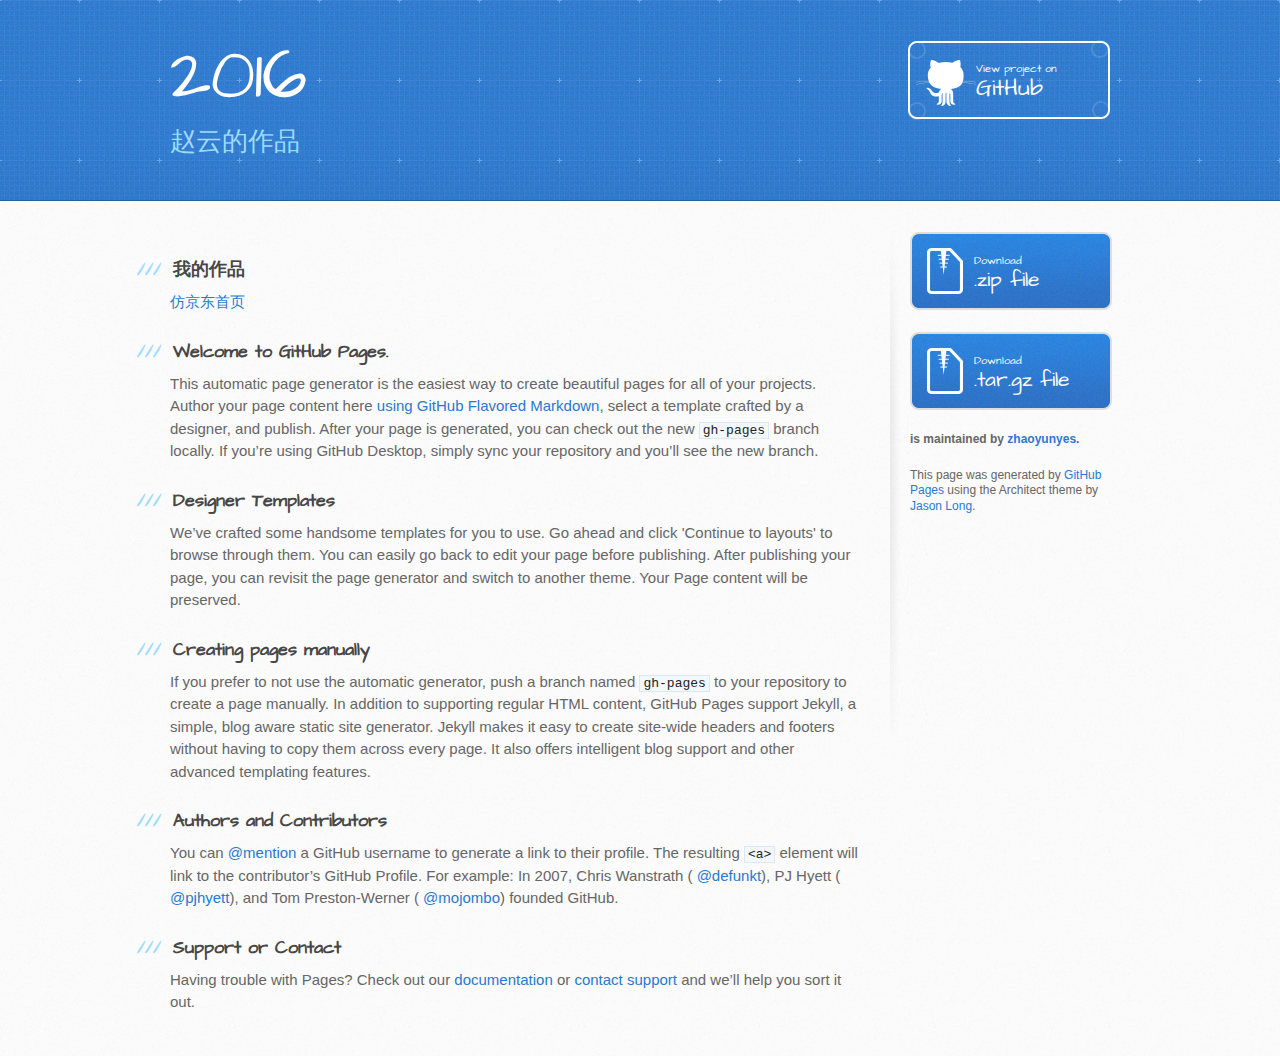
<file: index.html>
<!DOCTYPE html>
<html>

	<head>
		<meta charset='utf-8'>
		<meta http-equiv="X-UA-Compatible" content="chrome=1">
		<meta name="viewport" content="width=device-width, initial-scale=1, maximum-scale=1">
		<link href='https://fonts.googleapis.com/css?family=Architects+Daughter' rel='stylesheet' type='text/css'>
		<link rel="stylesheet" type="text/css" href="stylesheets/stylesheet.css" media="screen">
		<link rel="stylesheet" type="text/css" href="stylesheets/github-light.css" media="screen">
		<link rel="stylesheet" type="text/css" href="stylesheets/print.css" media="print">

		<!--[if lt IE 9]>
    <script src="//html5shiv.googlecode.com/svn/trunk/html5.js"></script>
    <![endif]-->

		<title>2016 by zhaoyunyes</title>
	</head>

	<body>
		<header>
			<div class="inner">
				<h1>2016</h1>
				<h2>赵云的作品</h2>
				<a href="https://github.com/zhaoyunyes/2016" class="button"><small>View project on</small> GitHub</a>
			</div>
		</header>

		<div id="content-wrapper">
			<div class="inner clearfix">
				<section id="main-content">
					<h3>
<a id="" class="anchor" href="#" aria-hidden="true"><span aria-hidden="true" class="octicon octicon-link"></span></a>我的作品</h3>

					<p>
						<a href="exhibitions/jd/index.html">仿京东首页</a>
					</p>
					<h3>			
<a id="welcome-to-github-pages" class="anchor" href="#welcome-to-github-pages" aria-hidden="true"><span aria-hidden="true" class="octicon octicon-link"></span></a>Welcome to GitHub Pages.</h3>

					<p>This automatic page generator is the easiest way to create beautiful pages for all of your projects. Author your page content here
						<a href="https://guides.github.com/features/mastering-markdown/">using GitHub Flavored Markdown</a>, select a template crafted by a designer, and publish. After your page is generated, you can check out the new <code>gh-pages</code> branch locally. If you’re using GitHub Desktop, simply sync your repository and you’ll see the new branch.</p>

					<h3>
<a id="designer-templates" class="anchor" href="#designer-templates" aria-hidden="true"><span aria-hidden="true" class="octicon octicon-link"></span></a>Designer Templates</h3>

					<p>We’ve crafted some handsome templates for you to use. Go ahead and click 'Continue to layouts' to browse through them. You can easily go back to edit your page before publishing. After publishing your page, you can revisit the page generator and switch to another theme. Your Page content will be preserved.</p>

					<h3>
<a id="creating-pages-manually" class="anchor" href="#creating-pages-manually" aria-hidden="true"><span aria-hidden="true" class="octicon octicon-link"></span></a>Creating pages manually</h3>

					<p>If you prefer to not use the automatic generator, push a branch named <code>gh-pages</code> to your repository to create a page manually. In addition to supporting regular HTML content, GitHub Pages support Jekyll, a simple, blog aware static site generator. Jekyll makes it easy to create site-wide headers and footers without having to copy them across every page. It also offers intelligent blog support and other advanced templating features.</p>

					<h3>
<a id="authors-and-contributors" class="anchor" href="#authors-and-contributors" aria-hidden="true"><span aria-hidden="true" class="octicon octicon-link"></span></a>Authors and Contributors</h3>

					<p>You can
						<a href="https://help.github.com/articles/basic-writing-and-formatting-syntax/#mentioning-users-and-teams" class="user-mention">@mention</a> a GitHub username to generate a link to their profile. The resulting <code>&lt;a&gt;</code> element will link to the contributor’s GitHub Profile. For example: In 2007, Chris Wanstrath (
						<a href="https://github.com/defunkt" class="user-mention">@defunkt</a>), PJ Hyett (
						<a href="https://github.com/pjhyett" class="user-mention">@pjhyett</a>), and Tom Preston-Werner (
						<a href="https://github.com/mojombo" class="user-mention">@mojombo</a>) founded GitHub.</p>

					<h3>
<a id="support-or-contact" class="anchor" href="#support-or-contact" aria-hidden="true"><span aria-hidden="true" class="octicon octicon-link"></span></a>Support or Contact</h3>

					<p>Having trouble with Pages? Check out our
						<a href="https://help.github.com/pages">documentation</a> or
						<a href="https://github.com/contact">contact support</a> and we’ll help you sort it out.</p>
				</section>

				<aside id="sidebar">
					<a href="https://github.com/zhaoyunyes/2016/zipball/master" class="button">
						<small>Download</small> .zip file
					</a>
					<a href="https://github.com/zhaoyunyes/2016/tarball/master" class="button">
						<small>Download</small> .tar.gz file
					</a>

					<p class="repo-owner">
						<a href="https://github.com/zhaoyunyes/2016"></a> is maintained by
						<a href="https://github.com/zhaoyunyes">zhaoyunyes</a>.</p>

					<p>This page was generated by
						<a href="https://pages.github.com">GitHub Pages</a> using the Architect theme by
						<a href="https://twitter.com/jasonlong">Jason Long</a>.</p>
				</aside>
			</div>
		</div>

	</body>

</html>
</file>
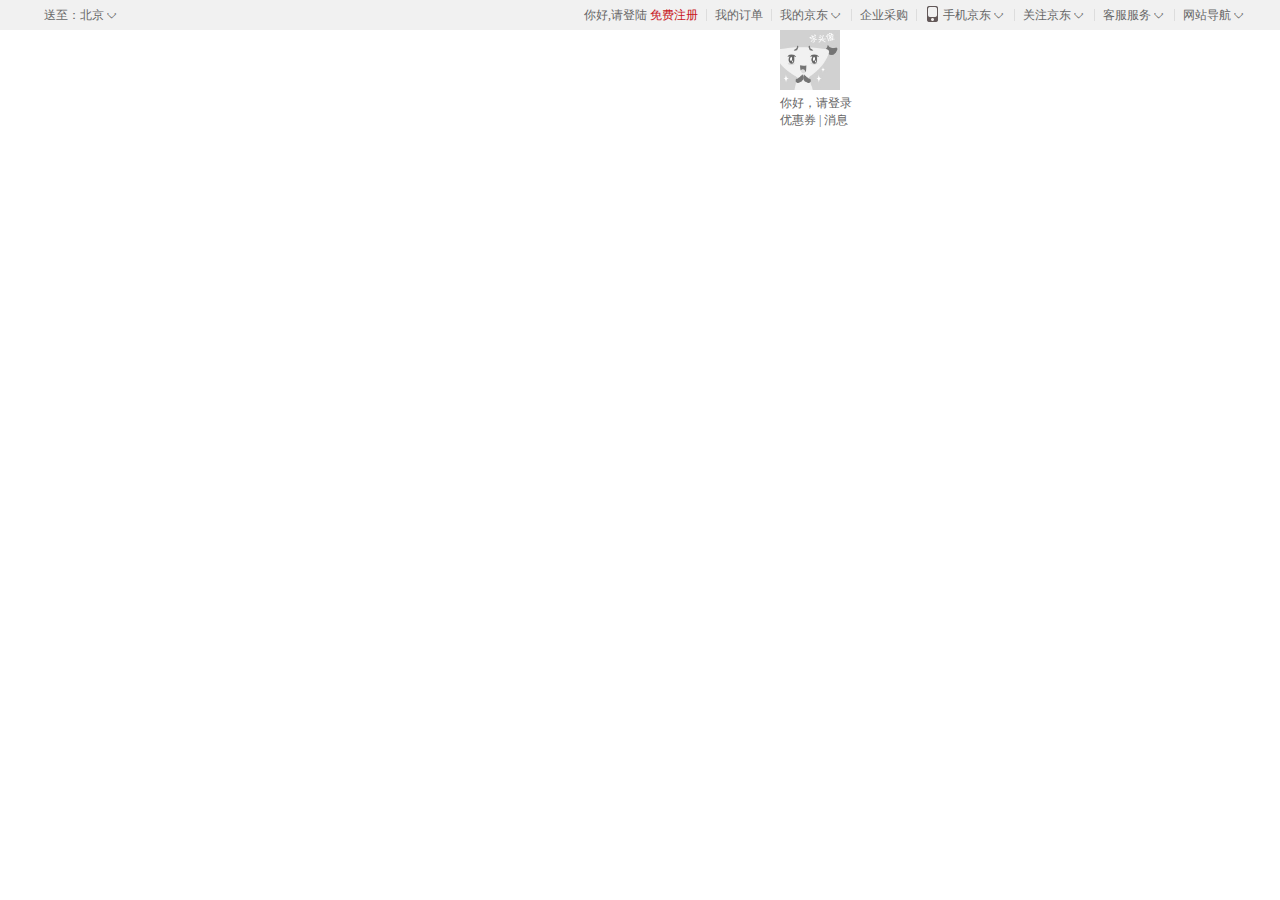
<file: exhibitions/jd/index.html>
<!DOCTYPE html>
<html>

	<head>
		<meta charset="UTF-8">
		<title>仿京东首页</title>
		<meta name="description" content="京东JD.COM-专业的综合网上购物商城,销售家电、数码通讯、电脑、家居百货、服装服饰、母婴、图书、食品等数万个品牌优质商品.便捷、诚信的服务，为您提供愉悦的网上购物体验!">
		<meta name="Keywords" content="网上购物,网上商城,手机,笔记本,电脑,MP3,CD,VCD,DV,相机,数码,配件,手表,存储卡,京东">
		<link rel="icon" href="favicon.ico" mce_href="favicon.ico" type="image/x-icon">
		<link rel="stylesheet" type="text/css" href="../../style/reset.min.css">
		<link rel="stylesheet" type="text/css" href="style/index.css">
	</head>

	<body>
		<!--顶部导航栏-->
		<div class="nav-top">
			<div class="wrapper clearfix">
				<!-- 地址 -->
				<div class="send-to-box dropdown-layer-title left">
					<div class="send-to-target">
						送至：<span>北京</span> <i class="font-icon-arrow"><span>◇</span></i>
					</div>
					<div class="send-to-item-layer dropdown-layer">
						<ul>
							<li>
								<a class="selected" href="#">北京</a>
							</li>
							<li>
								<a class="selected" href="#">北京</a>
							</li>
							<li>
								<a href="#">上海</a>
							</li>
							<li>
								<a href="#">天津</a>
							</li>
							<li>
								<a href="#">重庆</a>
							</li>
							<li>
								<a href="#">河北</a>
							</li>
							<li>
								<a href="#">山西</a>
							</li>
							<li>
								<a href="#">北京</a>
							</li>
							<li>
								<a href="#">北京</a>
							</li>
							<li>
								<a href="#">上海</a>
							</li>
							<li>
								<a href="#">天津</a>
							</li>
							<li>
								<a href="#">重庆</a>
							</li>
							<li>
								<a href="#">河北</a>
							</li>
							<li>
								<a href="#">呼和浩特</a>
							</li>
							<li>
								<a href="#">北京</a>
							</li>
							<li>
								<a href="#">北京</a>
							</li>
							<li>
								<a href="#">上海</a>
							</li>
							<li>
								<a href="#">天津</a>
							</li>
							<li>
								<a href="#">重庆</a>
							</li>
							<li>
								<a href="#">河北</a>
							</li>
							<li>
								<a href="#">山西</a>
							</li>
							<li>
								<a href="#">北京</a>
							</li>
							<li>
								<a href="#">北京</a>
							</li>
							<li>
								<a href="#">上海</a>
							</li>
							<li>
								<a href="#">天津</a>
							</li>
							<li>
								<a href="#">重庆</a>
							</li>
							<li>
								<a href="#">河北</a>
							</li>
							<li>
								<a href="#">山西</a>
							</li>
							<li>
								<a href="#">北京</a>
							</li>
							<li>
								<a href="#">北京</a>
							</li>
							<li>
								<a href="#">上海</a>
							</li>
							<li>
								<a href="#">天津</a>
							</li>
							<li>
								<a href="#">重庆</a>
							</li>
							<li>
								<a href="#">河北</a>
							</li>
							<li>
								<a href="#">山西</a>
							</li>
							<li>
								<a href="#">北京</a>
							</li>
							<li>
								<a href="#">北京</a>
							</li>
							<li>
								<a href="#">北京</a>
							</li>
							<li>
								<a href="#">北京</a>
							</li>
						</ul>
					</div>
				</div>
				<!-- 地址 end -->
				<ul class="nav-item-box right">
					<li>
						<a class="hover-color-red" href="#">你好,请登陆</a>
						<a class="color-red" href="#">免费注册</a>
					</li>
					<li class="separate"></li>
					<li>
						<a class="hover-color-red" href="#">我的订单</a>
					</li>
					<li class="separate"></li>
					<li class="dropdown-layer-title">
						<a class="hover-color-red" href="#">我的京东</a> <i class="font-icon-arrow"><span>◇</span></i>
						<div class="dropdown-layer myinfo-layer">
							<!-- 头像和信息 -->
							<dl>
								<dt><img src="images/no-img_mid_.jpg" width="60" height="60"></dt>
								<dd><a href="#">你好，请登录</a></dd>
								<dd><a href="#">优惠券</a> | <a href="#">消息</a></dd>
							</dl>
							<!-- 头像和信息 end -->
						</div>
					</li>
					<li class="separate"></li>
					<li>
						<a class="hover-color-red" href="#">企业采购</a>
					</li>
					<li class="separate"></li>
					<li class="mobile-Jingdong dropdown-layer-title"><i class="icon icon-phone"></i>
						<a class="hover-color-red" href="#">手机京东</a> <i class="font-icon-arrow"><span>◇</span></i></li>
					<li class="separate"></li>
					<li class="dropdown-layer-title">
						</i>
						<a href="#">关注京东</a> <i class="font-icon-arrow"><span>◇</span></i></li>
					<li class="separate"></li>
					<li class="dropdown-layer-title">
						<a href="#">客服服务</a> <i class="font-icon-arrow"><span>◇</span></i></li>
					<li class="separate"></li>
					<li class="dropdown-layer-title">
						<a href="#">网站导航</a> <i class="font-icon-arrow"><span>◇</span></i></li>
				</ul>
			</div>
		</div>
		<!--顶部导航栏 end -->

		<script src="../../js/jquery-1.11.3.min.js" type="text/javascript" charset="utf-8"></script>
		<script src="js/index.js" type="text/javascript" charset="utf-8"></script>
	</body>

</html>
</file>
<file: stylesheets/github-light.css>
/*
The MIT License (MIT)

Copyright (c) 2016 GitHub, Inc.

Permission is hereby granted, free of charge, to any person obtaining a copy
of this software and associated documentation files (the "Software"), to deal
in the Software without restriction, including without limitation the rights
to use, copy, modify, merge, publish, distribute, sublicense, and/or sell
copies of the Software, and to permit persons to whom the Software is
furnished to do so, subject to the following conditions:

The above copyright notice and this permission notice shall be included in all
copies or substantial portions of the Software.

THE SOFTWARE IS PROVIDED "AS IS", WITHOUT WARRANTY OF ANY KIND, EXPRESS OR
IMPLIED, INCLUDING BUT NOT LIMITED TO THE WARRANTIES OF MERCHANTABILITY,
FITNESS FOR A PARTICULAR PURPOSE AND NONINFRINGEMENT. IN NO EVENT SHALL THE
AUTHORS OR COPYRIGHT HOLDERS BE LIABLE FOR ANY CLAIM, DAMAGES OR OTHER
LIABILITY, WHETHER IN AN ACTION OF CONTRACT, TORT OR OTHERWISE, ARISING FROM,
OUT OF OR IN CONNECTION WITH THE SOFTWARE OR THE USE OR OTHER DEALINGS IN THE
SOFTWARE.

*/

.pl-c /* comment */ {
  color: #969896;
}

.pl-c1 /* constant, variable.other.constant, support, meta.property-name, support.constant, support.variable, meta.module-reference, markup.raw, meta.diff.header */,
.pl-s .pl-v /* string variable */ {
  color: #0086b3;
}

.pl-e /* entity */,
.pl-en /* entity.name */ {
  color: #795da3;
}

.pl-smi /* variable.parameter.function, storage.modifier.package, storage.modifier.import, storage.type.java, variable.other */,
.pl-s .pl-s1 /* string source */ {
  color: #333;
}

.pl-ent /* entity.name.tag */ {
  color: #63a35c;
}

.pl-k /* keyword, storage, storage.type */ {
  color: #a71d5d;
}

.pl-s /* string */,
.pl-pds /* punctuation.definition.string, string.regexp.character-class */,
.pl-s .pl-pse .pl-s1 /* string punctuation.section.embedded source */,
.pl-sr /* string.regexp */,
.pl-sr .pl-cce /* string.regexp constant.character.escape */,
.pl-sr .pl-sre /* string.regexp source.ruby.embedded */,
.pl-sr .pl-sra /* string.regexp string.regexp.arbitrary-repitition */ {
  color: #183691;
}

.pl-v /* variable */ {
  color: #ed6a43;
}

.pl-id /* invalid.deprecated */ {
  color: #b52a1d;
}

.pl-ii /* invalid.illegal */ {
  color: #f8f8f8;
  background-color: #b52a1d;
}

.pl-sr .pl-cce /* string.regexp constant.character.escape */ {
  font-weight: bold;
  color: #63a35c;
}

.pl-ml /* markup.list */ {
  color: #693a17;
}

.pl-mh /* markup.heading */,
.pl-mh .pl-en /* markup.heading entity.name */,
.pl-ms /* meta.separator */ {
  font-weight: bold;
  color: #1d3e81;
}

.pl-mq /* markup.quote */ {
  color: #008080;
}

.pl-mi /* markup.italic */ {
  font-style: italic;
  color: #333;
}

.pl-mb /* markup.bold */ {
  font-weight: bold;
  color: #333;
}

.pl-md /* markup.deleted, meta.diff.header.from-file */ {
  color: #bd2c00;
  background-color: #ffecec;
}

.pl-mi1 /* markup.inserted, meta.diff.header.to-file */ {
  color: #55a532;
  background-color: #eaffea;
}

.pl-mdr /* meta.diff.range */ {
  font-weight: bold;
  color: #795da3;
}

.pl-mo /* meta.output */ {
  color: #1d3e81;
}
</file>
<file: stylesheets/print.css>
html, body, div, span, applet, object, iframe,
h1, h2, h3, h4, h5, h6, p, blockquote, pre,
a, abbr, acronym, address, big, cite, code,
del, dfn, em, img, ins, kbd, q, s, samp,
small, strike, strong, sub, sup, tt, var,
b, u, i, center,
dl, dt, dd, ol, ul, li,
fieldset, form, label, legend,
table, caption, tbody, tfoot, thead, tr, th, td,
article, aside, canvas, details, embed,
figure, figcaption, footer, header, hgroup,
menu, nav, output, ruby, section, summary,
time, mark, audio, video {
  padding: 0;
  margin: 0;
  font: inherit;
  font-size: 100%;
  vertical-align: baseline;
  border: 0;
}
/* HTML5 display-role reset for older browsers */
article, aside, details, figcaption, figure,
footer, header, hgroup, menu, nav, section {
  display: block;
}
body {
  line-height: 1;
}
ol, ul {
  list-style: none;
}
blockquote, q {
  quotes: none;
}
blockquote:before, blockquote:after,
q:before, q:after {
  content: '';
  content: none;
}
table {
  border-spacing: 0;
  border-collapse: collapse;
}
body {
  font-family: 'Helvetica Neue', Helvetica, Arial, serif;
  font-size: 13px;
  line-height: 1.5;
  color: #000;
}

a {
  font-weight: bold;
  color: #d5000d;
}

header {
  padding-top: 35px;
  padding-bottom: 10px;
}

header h1 {
  font-size: 48px;
  font-weight: bold;
  line-height: 1.2;
  color: #303030;
  letter-spacing: -1px;
}

header h2 {
  font-size: 24px;
  font-weight: normal;
  line-height: 1.3;
  color: #aaa;
  letter-spacing: -1px;
}
#downloads {
  display: none;
}
#main_content {
  padding-top: 20px;
}

code, pre {
  margin-bottom: 30px;
  font-family: Monaco, "Bitstream Vera Sans Mono", "Lucida Console", Terminal;
  font-size: 12px;
  color: #222;
}

code {
  padding: 0 3px;
}

pre {
  padding: 20px;
  overflow: auto;
  border: solid 1px #ddd;
}
pre code {
  padding: 0;
}

ul, ol, dl {
  margin-bottom: 20px;
}


/* COMMON STYLES */

table {
  width: 100%;
  border: 1px solid #ebebeb;
}

th {
  font-weight: 500;
}

td {
  font-weight: 300;
  text-align: center;
  border: 1px solid #ebebeb;
}

form {
  padding: 20px;
  background: #f2f2f2;

}


/* GENERAL ELEMENT TYPE STYLES */

h1 {
  font-size: 2.8em;
}

h2 {
  margin-bottom: 8px;
  font-size: 22px;
  font-weight: bold;
  color: #303030;
}

h3 {
  margin-bottom: 8px;
  font-size: 18px;
  font-weight: bold;
  color: #d5000d;
}

h4 {
  font-size: 16px;
  font-weight: bold;
  color: #303030;
}

h5 {
  font-size: 1em;
  color: #303030;
}

h6 {
  font-size: .8em;
  color: #303030;
}

p {
  margin-bottom: 20px;
  font-weight: 300;
}

a {
  text-decoration: none;
}

p a {
  font-weight: 400;
}

blockquote {
  padding: 0 0 0 30px;
  margin-bottom: 20px;
  font-size: 1.6em;
  border-left: 10px solid #e9e9e9;
}

ul li {
  padding-left: 20px;
  list-style-position: inside;
  list-style: disc;
}

ol li {
  padding-left: 3px;
  list-style-position: inside;
  list-style: decimal;
}

dl dd {
  font-style: italic;
  font-weight: 100;
}

footer {
  padding-top: 20px;
  padding-bottom: 30px;
  margin-top: 40px;
  font-size: 13px;
  color: #aaa;
}

footer a {
  color: #666;
}

/* MISC */
.clearfix:after {
  display: block;
  height: 0;
  clear: both;
  visibility: hidden;
  content: '.';
}

.clearfix {display: inline-block;}
* html .clearfix {height: 1%;}
.clearfix {display: block;}
</file>
<file: exhibitions/jd/style/index.css>
.wrapper {
	position: relative;
	width: 1212px;
	margin-left: auto;
	margin-right: auto;
}

/*颜色*/
.color-red, .color-red:hover {
	color: #c81623;
}

.hover-color-red:hover {
	color: #c81623;
}
/*颜色 end*/

/*图标*/
.icon {
	display: inline-block;
	overflow: hidden;
}
.icon-phone {
	width: 15px;
	height: 20px;
	background: url(../images/shopping_cart.png) 0 0 no-repeat;
}
.font-icon-arrow {
	display: inline-block;
	position: relative;
	height: 6px;
	width: 12px;
	overflow: hidden;
}
.font-icon-arrow span {
	position: absolute;
	left: 0;
	top: -6px;
	display: inline-block;
	font-size: 12px;
	line-height: 12px;
}
/*图标 end*/

/*公用hover*/
.dropdown-layer-title {
	position: relative;
}
.dropdown-layer {
	position: absolute;
	left: 0;
}
.nav-top .dropdown-layer {
	top: 30px;
}
.dropdown-layer-title.hover .dropdown-layer{
	display: block;
}
.dropdown-layer-title.hover .font-icon-arrow span {
	top: 0;
}
/*公用hover end*/

.nav-top {
	height: 30px;
	font-size: 12px;
	color: #666;
	background-color: #f1f1f1;
}

.nav-top .send-to-target {
	display: inline-block;
	height: 30px;
	line-height: 30px;
	margin-bottom: -1px;
	padding-left: 10px;
	padding-right: 10px;
}

.nav-top .send-to-item-layer {
	display: none;
	width: 300px;
	padding-left: 10px;
	padding-top: 10px;
	padding-bottom: 10px;
	border: 1px solid #ddd;
	background-color: #fff;
}

.nav-top .send-to-item-layer ul li {
	display: inline-block;
	width: 55px;
	white-space: nowrap;
	text-overflow: ellipsis;
	overflow: hidden;
}

.nav-top .send-to-item-layer ul li a {
	display: inline-block;
	padding: 4px 6px;
}

.nav-top .send-to-item-layer ul li a.selected,
.nav-top .send-to-item-layer ul li a.selected:hover {
	color: #fff;
	background-color: #c81623;
}

.nav-top .send-to-item-layer ul li a:hover {
	background-color: #ddd;
}

.nav-top .send-to-box.hover .send-to-item-layer {
	display: block;
}

.nav-top .send-to-box.hover .send-to-target {
	height: 29px;
	line-height: 29px;
	padding-left: 9px;
	padding-right: 9px;
	border: 1px solid #ddd;
	border-bottom: none;
	background-color: #fff
}

.nav-top .nav-item-box {
	height: 30px;
}

.nav-top .nav-item-box>li {
	float: left;
	margin-left: 8px;
}

.nav-top .nav-item-box>li.separate {
	width: 1px;
	height: 12px;
	margin-top: 9px;
	background-color: #ddd;
	overflow: hidden;
}

.nav-top .nav-item-box li>a {
	line-height: 30px;
}

.nav-top .nav-item-box li.mobile-Jingdong .icon-phone {
	margin-bottom: -5px;
}

.myinfo-layer {
	width: 280px;
}
</file>
<file: stylesheets/stylesheet.css>
/*! normalize.css v3.0.2 | MIT License | git.io/normalize */

/**
 * 1. Set default font family to sans-serif.
 * 2. Prevent iOS text size adjust after orientation change, without disabling
 *    user zoom.
 */

html {
  font-family: sans-serif; /* 1 */
  -webkit-text-size-adjust: 100%; /* 2 */
  -ms-text-size-adjust: 100%; /* 2 */
}

/**
 * Remove default margin.
 */

body {
  margin: 0;
}

/* HTML5 display definitions
   ========================================================================== */

/**
 * Correct `block` display not defined for any HTML5 element in IE 8/9.
 * Correct `block` display not defined for `details` or `summary` in IE 10/11
 * and Firefox.
 * Correct `block` display not defined for `main` in IE 11.
 */

article,
aside,
details,
figcaption,
figure,
footer,
header,
hgroup,
main,
menu,
nav,
section,
summary {
  display: block;
}

/**
 * 1. Correct `inline-block` display not defined in IE 8/9.
 * 2. Normalize vertical alignment of `progress` in Chrome, Firefox, and Opera.
 */

audio,
canvas,
progress,
video {
  display: inline-block; /* 1 */
  vertical-align: baseline; /* 2 */
}

/**
 * Prevent modern browsers from displaying `audio` without controls.
 * Remove excess height in iOS 5 devices.
 */

audio:not([controls]) {
  display: none;
  height: 0;
}

/**
 * Address `[hidden]` styling not present in IE 8/9/10.
 * Hide the `template` element in IE 8/9/11, Safari, and Firefox < 22.
 */

[hidden],
template {
  display: none;
}

/* Links
   ========================================================================== */

/**
 * Remove the gray background color from active links in IE 10.
 */

a {
  background-color: transparent;
}

/**
 * Improve readability when focused and also mouse hovered in all browsers.
 */

a:active,
a:hover {
  outline: 0;
}

/* Text-level semantics
   ========================================================================== */

/**
 * Address styling not present in IE 8/9/10/11, Safari, and Chrome.
 */

abbr[title] {
  border-bottom: 1px dotted;
}

/**
 * Address style set to `bolder` in Firefox 4+, Safari, and Chrome.
 */

b,
strong {
  font-weight: bold;
}

/**
 * Address styling not present in Safari and Chrome.
 */

dfn {
  font-style: italic;
}

/**
 * Address variable `h1` font-size and margin within `section` and `article`
 * contexts in Firefox 4+, Safari, and Chrome.
 */

h1 {
  margin: 0.67em 0;
  font-size: 2em;
}

/**
 * Address styling not present in IE 8/9.
 */

mark {
  color: #000;
  background: #ff0;
}

/**
 * Address inconsistent and variable font size in all browsers.
 */

small {
  font-size: 80%;
}

/**
 * Prevent `sub` and `sup` affecting `line-height` in all browsers.
 */

sub,
sup {
  position: relative;
  font-size: 75%;
  line-height: 0;
  vertical-align: baseline;
}

sup {
  top: -0.5em;
}

sub {
  bottom: -0.25em;
}

/* Embedded content
   ========================================================================== */

/**
 * Remove border when inside `a` element in IE 8/9/10.
 */

img {
  border: 0;
}

/**
 * Correct overflow not hidden in IE 9/10/11.
 */

svg:not(:root) {
  overflow: hidden;
}

/* Grouping content
   ========================================================================== */

/**
 * Address margin not present in IE 8/9 and Safari.
 */

figure {
  margin: 1em 40px;
}

/**
 * Address differences between Firefox and other browsers.
 */

hr {
  height: 0;
  -moz-box-sizing: content-box;
  box-sizing: content-box;
}

/**
 * Contain overflow in all browsers.
 */

pre {
  overflow: auto;
}

/**
 * Address odd `em`-unit font size rendering in all browsers.
 */

code,
kbd,
pre,
samp {
  font-family: monospace, monospace;
  font-size: 1em;
}

/* Forms
   ========================================================================== */

/**
 * Known limitation: by default, Chrome and Safari on OS X allow very limited
 * styling of `select`, unless a `border` property is set.
 */

/**
 * 1. Correct color not being inherited.
 *    Known issue: affects color of disabled elements.
 * 2. Correct font properties not being inherited.
 * 3. Address margins set differently in Firefox 4+, Safari, and Chrome.
 */

button,
input,
optgroup,
select,
textarea {
  margin: 0; /* 3 */
  font: inherit; /* 2 */
  color: inherit; /* 1 */
}

/**
 * Address `overflow` set to `hidden` in IE 8/9/10/11.
 */

button {
  overflow: visible;
}

/**
 * Address inconsistent `text-transform` inheritance for `button` and `select`.
 * All other form control elements do not inherit `text-transform` values.
 * Correct `button` style inheritance in Firefox, IE 8/9/10/11, and Opera.
 * Correct `select` style inheritance in Firefox.
 */

button,
select {
  text-transform: none;
}

/**
 * 1. Avoid the WebKit bug in Android 4.0.* where (2) destroys native `audio`
 *    and `video` controls.
 * 2. Correct inability to style clickable `input` types in iOS.
 * 3. Improve usability and consistency of cursor style between image-type
 *    `input` and others.
 */

button,
html input[type="button"], /* 1 */
input[type="reset"],
input[type="submit"] {
  -webkit-appearance: button; /* 2 */
  cursor: pointer; /* 3 */
}

/**
 * Re-set default cursor for disabled elements.
 */

button[disabled],
html input[disabled] {
  cursor: default;
}

/**
 * Remove inner padding and border in Firefox 4+.
 */

button::-moz-focus-inner,
input::-moz-focus-inner {
  padding: 0;
  border: 0;
}

/**
 * Address Firefox 4+ setting `line-height` on `input` using `!important` in
 * the UA stylesheet.
 */

input {
  line-height: normal;
}

/**
 * It's recommended that you don't attempt to style these elements.
 * Firefox's implementation doesn't respect box-sizing, padding, or width.
 *
 * 1. Address box sizing set to `content-box` in IE 8/9/10.
 * 2. Remove excess padding in IE 8/9/10.
 */

input[type="checkbox"],
input[type="radio"] {
  box-sizing: border-box; /* 1 */
  padding: 0; /* 2 */
}

/**
 * Fix the cursor style for Chrome's increment/decrement buttons. For certain
 * `font-size` values of the `input`, it causes the cursor style of the
 * decrement button to change from `default` to `text`.
 */

input[type="number"]::-webkit-inner-spin-button,
input[type="number"]::-webkit-outer-spin-button {
  height: auto;
}

/**
 * 1. Address `appearance` set to `searchfield` in Safari and Chrome.
 * 2. Address `box-sizing` set to `border-box` in Safari and Chrome
 *    (include `-moz` to future-proof).
 */

input[type="search"] {
  -webkit-box-sizing: content-box; /* 2 */
  -moz-box-sizing: content-box;
  box-sizing: content-box;
  -webkit-appearance: textfield; /* 1 */
}

/**
 * Remove inner padding and search cancel button in Safari and Chrome on OS X.
 * Safari (but not Chrome) clips the cancel button when the search input has
 * padding (and `textfield` appearance).
 */

input[type="search"]::-webkit-search-cancel-button,
input[type="search"]::-webkit-search-decoration {
  -webkit-appearance: none;
}

/**
 * Define consistent border, margin, and padding.
 */

fieldset {
  padding: 0.35em 0.625em 0.75em;
  margin: 0 2px;
  border: 1px solid #c0c0c0;
}

/**
 * 1. Correct `color` not being inherited in IE 8/9/10/11.
 * 2. Remove padding so people aren't caught out if they zero out fieldsets.
 */

legend {
  padding: 0; /* 2 */
  border: 0; /* 1 */
}

/**
 * Remove default vertical scrollbar in IE 8/9/10/11.
 */

textarea {
  overflow: auto;
}

/**
 * Don't inherit the `font-weight` (applied by a rule above).
 * NOTE: the default cannot safely be changed in Chrome and Safari on OS X.
 */

optgroup {
  font-weight: bold;
}

/* Tables
   ========================================================================== */

/**
 * Remove most spacing between table cells.
 */

table {
  border-spacing: 0;
  border-collapse: collapse;
}

td,
th {
  padding: 0;
}

/* LAYOUT STYLES */
body {
  font-family: 'Helvetica Neue', Helvetica, Arial, serif;
  font-size: 15px;
  font-weight: 400;
  line-height: 1.5;
  color: #666;
  background: #fafafa url(../images/body-bg.jpg) 0 0 repeat;
}

p {
  margin-top: 0;
}

a {
  color: #2879d0;
}
a:hover {
  color: #2268b2;
}

header {
  padding-top: 40px;
  padding-bottom: 40px;
  font-family: 'Architects Daughter', 'Helvetica Neue', Helvetica, Arial, serif;
  background: #2e7bcf url(../images/header-bg.jpg) 0 0 repeat-x;
  border-bottom: solid 1px #275da1;
}

header h1 {
  width: 540px;
  margin-top: 0;
  margin-bottom: 0.2em;
  font-size: 72px;
  font-weight: normal;
  line-height: 1;
  color: #fff;
  letter-spacing: -1px;
}

header h2 {
  width: 540px;
  margin-top: 0;
  margin-bottom: 0;
  font-size: 26px;
  font-weight: normal;
  line-height: 1.3;
  color: #9ddcff;
  letter-spacing: 0;
}

.inner {
  position: relative;
  width: 940px;
  margin: 0 auto;
}

#content-wrapper {
  padding-top: 30px;
  border-top: solid 1px #fff;
}

#main-content {
  float: left;
  width: 690px;
}

#main-content img {
  max-width: 100%;
}

aside#sidebar {
  float: right;
  width: 200px;
  min-height: 504px;
  padding-left: 20px;
  font-size: 12px;
  line-height: 1.3;
  background: transparent url(../images/sidebar-bg.jpg) 0 0 no-repeat;
}

aside#sidebar p.repo-owner,
aside#sidebar p.repo-owner a {
  font-weight: bold;
}

#downloads {
  margin-bottom: 40px;
}

a.button {
  width: 134px;
  height: 58px;
  padding-top: 22px;
  padding-left: 68px;
  font-family: 'Architects Daughter', 'Helvetica Neue', Helvetica, Arial, serif;
  font-size: 23px;
  line-height: 1.2;
  color: #fff;
}
a.button small {
  display: block;
  font-size: 11px;
}
header a.button {
  position: absolute;
  top: 0;
  right: 0;
  background: transparent url(../images/github-button.png) 0 0 no-repeat;
}
aside a.button {
  display: block;
  width: 138px;
  padding-left: 64px;
  margin-bottom: 20px;
  font-size: 21px;
  background: transparent url(../images/download-button.png) 0 0 no-repeat;
}

code, pre {
  margin-bottom: 30px;
  font-family: Monaco, "Bitstream Vera Sans Mono", "Lucida Console", Terminal, monospace;
  font-size: 13px;
  color: #222;
}

code {
  padding: 0 3px;
  background-color: #f2f8fc;
  border: solid 1px #dbe7f3;
}

pre {
  padding: 20px;
  overflow: auto;
  text-shadow: none;
  background: #fff;
  border: solid 1px #f2f2f2;
}
pre code {
  padding: 0;
  color: #2879d0;
  background-color: #fff;
  border: none;
}

ul, ol, dl {
  margin-bottom: 20px;
}


/* COMMON STYLES */

hr {
  height: 0;
  margin-top: 1em;
  margin-bottom: 1em;
  border: 0;
  border-top: solid 1px #ddd;
}

table {
  width: 100%;
  border: 1px solid #ebebeb;
}

th {
  font-weight: 500;
}

td {
  font-weight: 300;
  text-align: center;
  border: 1px solid #ebebeb;
}

form {
  padding: 20px;
  background: #f2f2f2;

}


/* GENERAL ELEMENT TYPE STYLES */

#main-content h1 {
  margin-top: 0;
  margin-bottom: 0;
  font-family: 'Architects Daughter', 'Helvetica Neue', Helvetica, Arial, serif;
  font-size: 2.8em;
  font-weight: normal;
  color: #474747;
  text-indent: 6px;
  letter-spacing: -1px;
}

#main-content h1:before {
  padding-right: 0.3em;
  margin-left: -0.9em;
  color: #9ddcff;
  content: "/";
}

#main-content h2 {
  margin-bottom: 8px;
  font-family: 'Architects Daughter', 'Helvetica Neue', Helvetica, Arial, serif;
  font-size: 22px;
  font-weight: bold;
  color: #474747;
  text-indent: 4px;
}
#main-content h2:before {
  padding-right: 0.3em;
  margin-left: -1.5em;
  content: "//";
  color: #9ddcff;
}

#main-content h3 {
  margin-top: 24px;
  margin-bottom: 8px;
  font-family: 'Architects Daughter', 'Helvetica Neue', Helvetica, Arial, serif;
  font-size: 18px;
  font-weight: bold;
  color: #474747;
  text-indent: 3px;
}

#main-content h3:before {
  padding-right: 0.3em;
  margin-left: -2em;
  content: "///";
  color: #9ddcff;
}

#main-content h4 {
  margin-bottom: 8px;
  font-family: 'Architects Daughter', 'Helvetica Neue', Helvetica, Arial, serif;
  font-size: 15px;
  font-weight: bold;
  color: #474747;
  text-indent: 3px;
}

h4:before {
  padding-right: 0.3em;
  margin-left: -2.8em;
  content: "////";
  color: #9ddcff;
}

#main-content h5 {
  margin-bottom: 8px;
  font-family: 'Architects Daughter', 'Helvetica Neue', Helvetica, Arial, serif;
  font-size: 14px;
  color: #474747;
  text-indent: 3px;
}
h5:before {
  padding-right: 0.3em;
  margin-left: -3.2em;
  content: "/////";
  color: #9ddcff;
}

#main-content h6 {
  margin-bottom: 8px;
  font-family: 'Architects Daughter', 'Helvetica Neue', Helvetica, Arial, serif;
  font-size: .8em;
  color: #474747;
  text-indent: 3px;
}
h6:before {
  padding-right: 0.3em;
  margin-left: -3.7em;
  content: "//////";
  color: #9ddcff;
}

p {
  margin-bottom: 20px;
}

a {
  text-decoration: none;
}

p a {
  font-weight: 400;
}

blockquote {
  padding: 0 0 0 30px;
  margin-bottom: 20px;
  font-size: 1.6em;
  border-left: 10px solid #e9e9e9;
}

ul {
  list-style-position: inside;
  list-style: disc;
  padding-left: 20px;
}

ol {
  list-style-position: inside;
  list-style: decimal;
  padding-left: 3px;
}

dl dd {
  font-style: italic;
  font-weight: 100;
}

footer {
  padding-top: 20px;
  padding-bottom: 30px;
  margin-top: 40px;
  font-size: 13px;
  color: #aaa;
  background: transparent url('../images/hr.png') 0 0 no-repeat;
}

footer a {
  color: #666;
}
footer a:hover {
  color: #444;
}

/* MISC */
.clearfix:after {
  display: block;
  height: 0;
  clear: both;
  visibility: hidden;
  content: '.';
}

.clearfix {display: inline-block;}
* html .clearfix {height: 1%;}
.clearfix {display: block;}

/* #Media Queries
================================================== */

/* Smaller than standard 960 (devices and browsers) */
@media only screen and (max-width: 959px) { }

/* Tablet Portrait size to standard 960 (devices and browsers) */
@media only screen and (min-width: 768px) and (max-width: 959px) {
  .inner {
    width: 740px;
  }
  header h1, header h2 {
    width: 340px;
  }
  header h1 {
    font-size: 60px;
  }
  header h2 {
    font-size: 30px;
  }
  #main-content {
    width: 490px;
  }
  #main-content h1:before,
  #main-content h2:before,
  #main-content h3:before,
  #main-content h4:before,
  #main-content h5:before,
  #main-content h6:before {
    padding-right: 0;
    margin-left: 0;
    content: none;
  }
}

/* All Mobile Sizes (devices and browser) */
@media only screen and (max-width: 767px) {
  .inner {
    width: 93%;
  }
  header {
    padding: 20px 0;
  }
  header .inner {
    position: relative;
  }
  header h1, header h2 {
    width: 100%;
  }
  header h1 {
    font-size: 48px;
  }
  header h2 {
    font-size: 24px;
  }
  header a.button {
    position: relative;
    display: inline-block;
    width: auto;
    height: auto;
    padding: 5px 10px;
    margin-top: 15px;
    font-size: 13px;
    line-height: 1;
    color: #2879d0;
    text-align: center;
    background-color: #9ddcff;
    background-image: none;
    border-radius: 5px;
    -moz-border-radius: 5px;
    -webkit-border-radius: 5px;
  }
  header a.button small {
    display: inline;
    font-size: 13px;
  }
  #main-content,
  aside#sidebar {
    float: none;
    width: 100% ! important;
  }
  aside#sidebar {
    min-height: 0;
    padding: 20px 0;
    margin-top: 20px;
    background-image: none;
    border-top: solid 1px #ddd;
  }
  aside#sidebar a.button {
    display: none;
  }
  #main-content h1:before,
  #main-content h2:before,
  #main-content h3:before,
  #main-content h4:before,
  #main-content h5:before,
  #main-content h6:before {
    padding-right: 0;
    margin-left: 0;
    content: none;
  }
}

/* Mobile Landscape Size to Tablet Portrait (devices and browsers) */
@media only screen and (min-width: 480px) and (max-width: 767px) { }

/* Mobile Portrait Size to Mobile Landscape Size (devices and browsers) */
@media only screen and (max-width: 479px) { }
</file>
